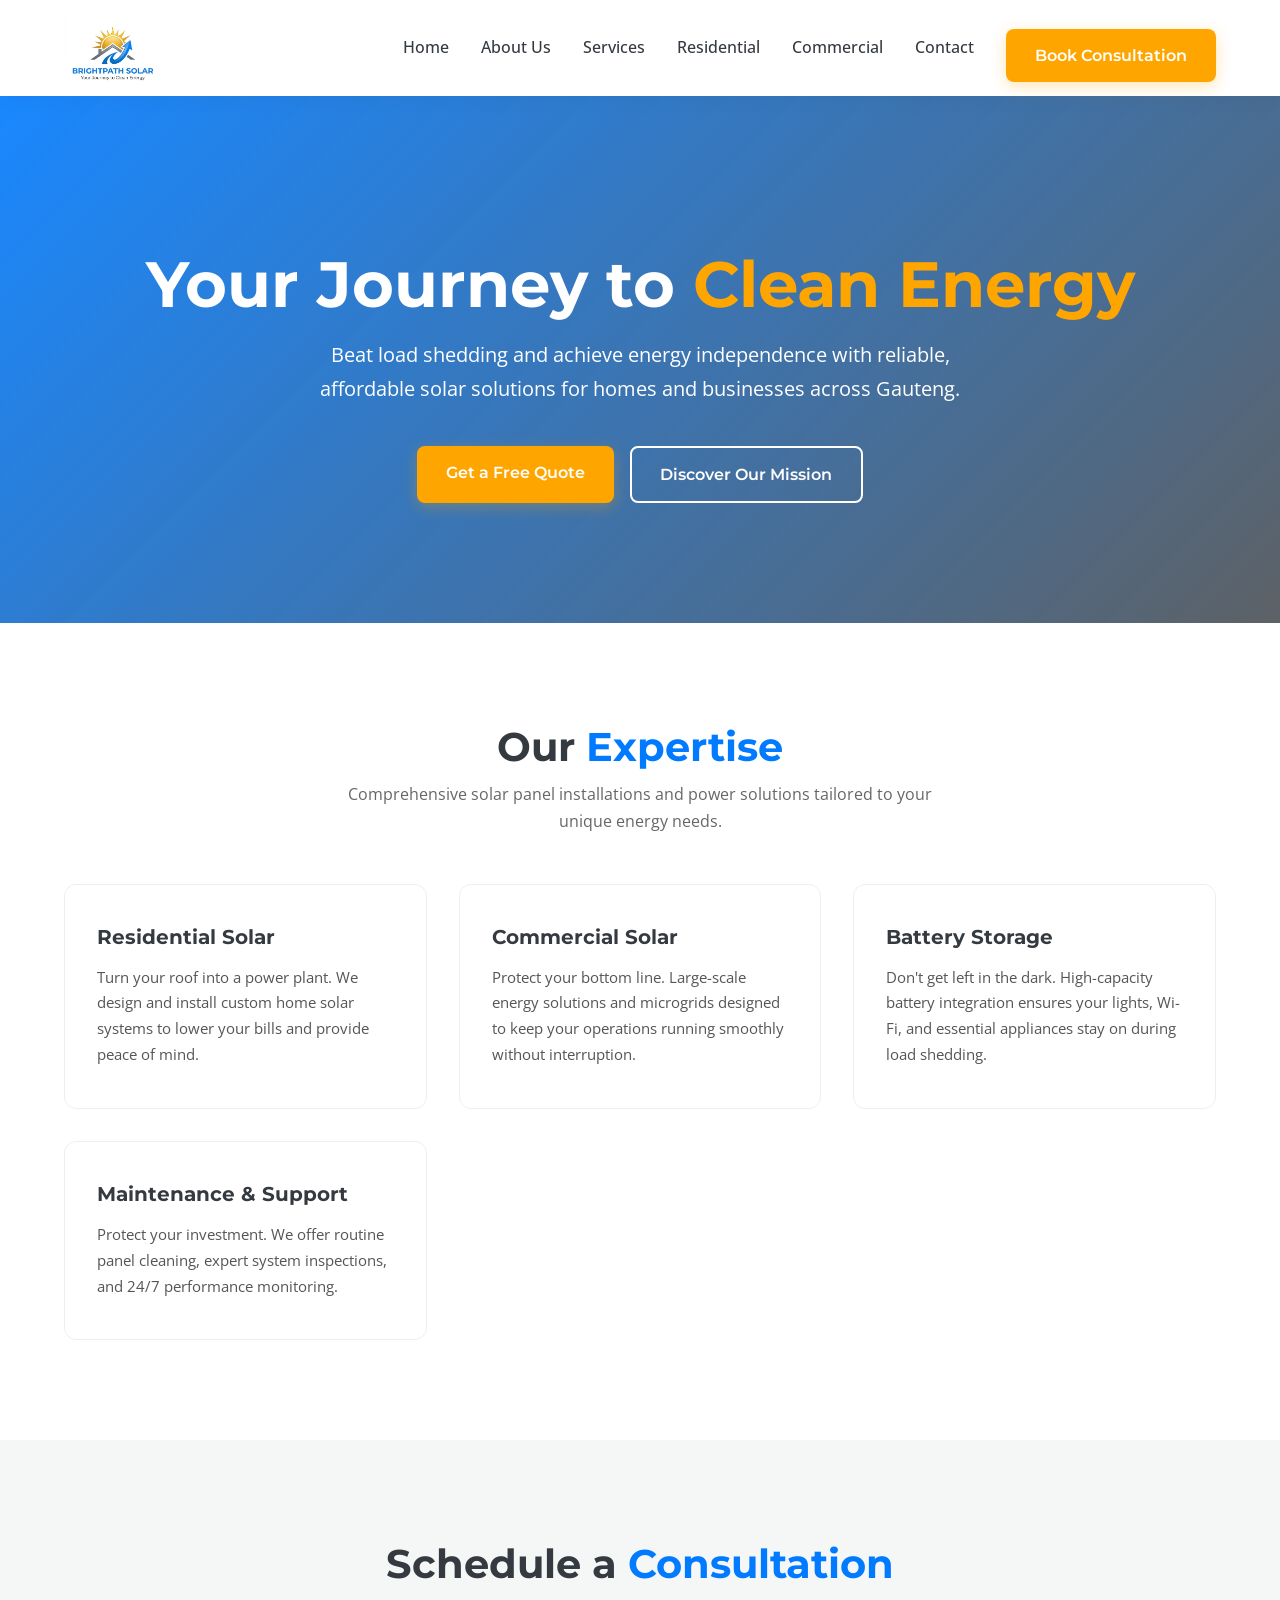
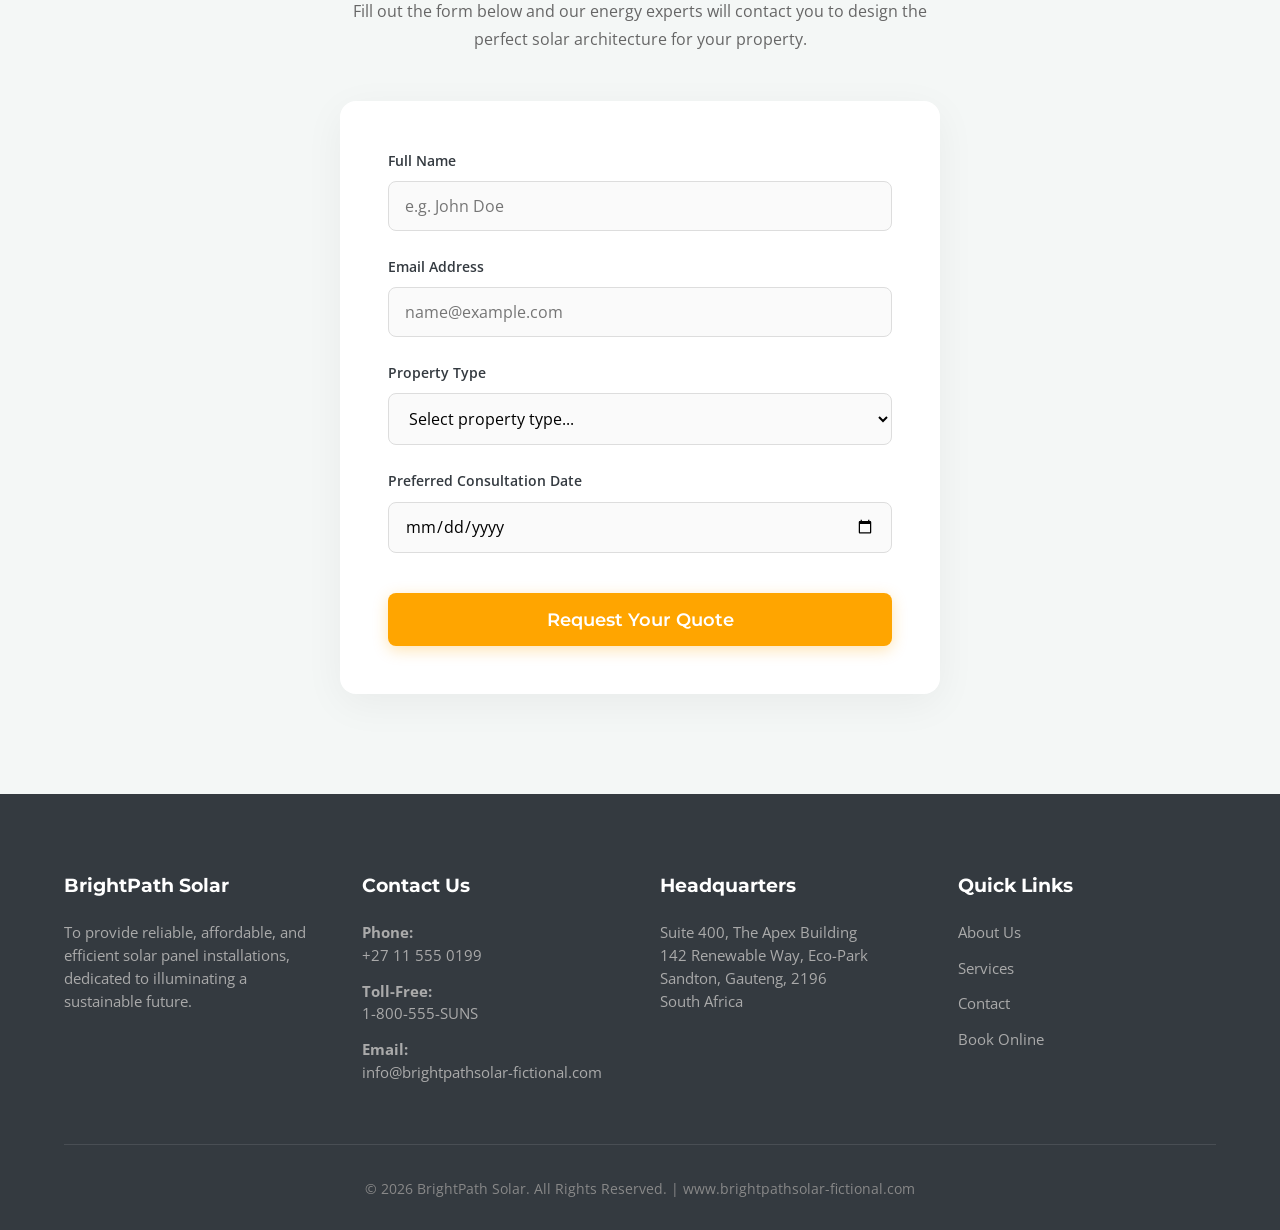
<file: index.html>
<!DOCTYPE html>
<html lang="en">
<head>
    <meta charset="UTF-8">
    <meta name="viewport" content="width=device-width, initial-scale=1.0">
    <meta name="description" content="BrightPath Solar provides reliable, affordable, and efficient solar panel installations for homes and businesses in Gauteng. Start your journey to clean energy today.">
    <meta name="keywords" content="Solar Panels, Solar Installation Sandton, Clean Energy Gauteng, Commercial Solar, Residential Solar, Load Shedding Battery Storage">
    <meta name="author" content="BrightPath Solar">
    <title>BrightPath Solar | Your Journey to Clean Energy</title>

    <link rel="preconnect" href="https://fonts.googleapis.com">
    <link rel="preconnect" href="https://fonts.gstatic.com" crossorigin>
    <link href="https://fonts.googleapis.com/css2?family=Montserrat:wght@500;700;800&family=Open+Sans:wght@400;500;600&display=swap" rel="stylesheet">

    <style>
        /* Strong Branding & Variables */
        :root {
            --brand-blue: #007BFF;
            --brand-orange: #FFA500;
            --brand-green: #28A745;
            --brand-gray: #343A40;
            --light-bg: #F4F7F6;
            --white: #FFFFFF;
            --transition: all 0.3s ease-in-out;
        }

        /* Base Reset & Typography */
        * { margin: 0; padding: 0; box-sizing: border-box; }
        html { scroll-behavior: smooth; }
        body { font-family: 'Open Sans', sans-serif; color: var(--brand-gray); line-height: 1.7; background-color: var(--white); overflow-x: hidden; }
        h1, h2, h3, h4 { font-family: 'Montserrat', sans-serif; font-weight: 700; line-height: 1.2; }
        a { text-decoration: none; color: inherit; transition: var(--transition); }
        ul { list-style: none; }

        /* Animations */
        @keyframes fadeUp {
            from { opacity: 0; transform: translateY(30px); }
            to { opacity: 1; transform: translateY(0); }
        }
        .animate-up { animation: fadeUp 1s ease forwards; }

        /* Buttons */
        .btn { display: inline-block; padding: 0.8rem 1.8rem; border-radius: 8px; font-weight: 600; text-align: center; cursor: pointer; transition: var(--transition); border: none; font-family: 'Montserrat', sans-serif; }
        .btn-primary { background-color: var(--brand-orange); color: var(--white); box-shadow: 0 4px 15px rgba(255, 165, 0, 0.3); }
        .btn-primary:hover { background-color: #e69500; transform: translateY(-2px); box-shadow: 0 6px 20px rgba(255, 165, 0, 0.4); }
        .btn-secondary { background-color: transparent; color: var(--white); border: 2px solid var(--white); }
        .btn-secondary:hover { background-color: var(--white); color: var(--brand-gray); }

        /* Navigation Header with Logo Image */
        header { background-color: var(--white); padding: 0.8rem 5%; box-shadow: 0 2px 20px rgba(0,0,0,0.05); display: flex; justify-content: space-between; align-items: center; position: sticky; top: 0; z-index: 1000; height: auto; }
        .logo { display: flex; align-items: center; max-width: 250px; z-index: 1001; }
        .logo img { max-height: 70px; width: auto; display: block; object-fit: contain; }
        
        nav ul { display: flex; gap: 2rem; align-items: center; }
        nav a { font-weight: 500; font-size: 1rem; color: var(--brand-gray); }
        nav a:hover { color: var(--brand-blue); }
        
        .hamburger { display: none; flex-direction: column; gap: 5px; cursor: pointer; border: none; background: transparent; z-index: 1001; }
        .hamburger span { width: 25px; height: 3px; background-color: var(--brand-gray); border-radius: 2px; transition: var(--transition); }

        /* Hero Section */
        .hero { position: relative; background: linear-gradient(135deg, rgba(0, 123, 255, 0.9), rgba(52, 58, 64, 0.8)), url('https://images.unsplash.com/photo-1509391366360-2e959784a276?auto=format&fit=crop&q=80') no-repeat center center/cover; color: var(--white); text-align: center; padding: 150px 5% 120px; }
        .hero h1 { font-size: clamp(2.5rem, 5vw, 4rem); margin-bottom: 1rem; }
        .hero h1 span { color: var(--brand-orange); }
        .hero p { font-size: clamp(1rem, 2vw, 1.25rem); margin-bottom: 2.5rem; max-width: 700px; margin-inline: auto; font-weight: 400; }
        .hero-buttons { display: flex; gap: 1rem; justify-content: center; flex-wrap: wrap; }

        /* Section Global */
        .section { padding: 100px 5%; }
        .section-header { text-align: center; margin-bottom: 3rem; }
        .section-header h2 { font-size: clamp(2rem, 4vw, 2.5rem); color: var(--brand-gray); }
        .section-header h2 span { color: var(--brand-blue); }
        .section-header p { color: #666; max-width: 600px; margin: 10px auto 0; }

        /* Services Grid */
        .grid { display: grid; grid-template-columns: repeat(auto-fit, minmax(280px, 1fr)); gap: 2rem; }
        .card { background: var(--white); padding: 2.5rem 2rem; border-radius: 12px; text-align: left; transition: var(--transition); border: 1px solid #eee; position: relative; overflow: hidden; }
        .card::before { content: ''; position: absolute; top: 0; left: 0; width: 100%; height: 4px; background: var(--brand-green); transform: scaleX(0); transform-origin: left; transition: var(--transition); }
        .card:hover { transform: translateY(-5px); box-shadow: 0 15px 30px rgba(0,0,0,0.08); }
        .card:hover::before { transform: scaleX(1); }
        .card h3 { color: var(--brand-gray); margin-bottom: 1rem; font-size: 1.25rem; }
        .card p { color: #555; font-size: 0.95rem; }

        /* Booking Form */
        .booking-section { background-color: var(--light-bg); }
        .form-container { background: var(--white); padding: 3rem; border-radius: 16px; max-width: 600px; margin: 0 auto; box-shadow: 0 10px 40px rgba(0,0,0,0.05); }
        .form-group { margin-bottom: 1.5rem; }
        .form-group label { display: block; margin-bottom: 0.5rem; font-weight: 600; font-size: 0.9rem; color: var(--brand-gray); }
        .form-group input, .form-group select { width: 100%; padding: 0.8rem 1rem; border: 1px solid #ddd; border-radius: 8px; font-family: 'Open Sans', sans-serif; font-size: 1rem; transition: var(--transition); background-color: #fafafa; }
        .form-group input:focus, .form-group select:focus { outline: none; border-color: var(--brand-blue); background-color: var(--white); box-shadow: 0 0 0 3px rgba(0, 123, 255, 0.1); }
        .form-btn { width: 100%; font-size: 1.1rem; padding: 1rem; margin-top: 1rem; }

        /* Footer */
        footer { background-color: var(--brand-gray); color: var(--white); padding: 80px 5% 30px; }
        .footer-grid { display: grid; grid-template-columns: repeat(auto-fit, minmax(200px, 1fr)); gap: 2.5rem; margin-bottom: 3rem; }
        .footer-grid h4 { color: var(--white); margin-bottom: 1.5rem; font-size: 1.2rem; }
        .footer-grid p, .footer-grid a { color: #aaa; font-size: 0.95rem; margin-bottom: 0.8rem; display: block; line-height: 1.5; }
        .footer-grid a:hover { color: var(--brand-orange); padding-left: 5px; }
        .copyright { text-align: center; padding-top: 2rem; border-top: 1px solid rgba(255,255,255,0.1); color: #888; font-size: 0.85rem; }

        /* Mobile Optimization (Media Queries) */
        @media (max-width: 991px) {
            .hero { padding: 120px 5% 80px; }
            .section { padding: 80px 5%; }
            .form-container { padding: 2rem; }
            .logo img { max-height: 60px; }
        }

        @media (max-width: 768px) {
            .hamburger { display: flex; }
            header { padding: 0.8rem 5%; }
            
            nav { position: fixed; top: 0; left: 100%; width: 100%; height: 100vh; background-color: var(--white); display: flex; flex-direction: column; justify-content: center; align-items: center; transition: var(--transition); z-index: 1000; }
            nav.active { left: 0; }
            nav ul { flex-direction: column; gap: 2rem; text-align: center; }
            nav a { font-size: 1.5rem; font-family: 'Montserrat', sans-serif; font-weight: 600; }
            
            .header-cta { display: none; } /* Hide book button in header on mobile to save space */
            
            /* Hamburger animation classes */
            .hamburger.active span:nth-child(1) { transform: translateY(8px) rotate(45deg); }
            .hamburger.active span:nth-child(2) { opacity: 0; }
            .hamburger.active span:nth-child(3) { transform: translateY(-8px) rotate(-45deg); }
            
            .logo img { max-height: 55px; }
        }
    </style>
</head>
<body>

    <header>
        <a href="index.html" class="logo">
            <img src="logo.jpg" alt="BrightPath Solar Logo" title="BrightPath Solar">
        </a>
        
        <nav id="nav-menu">
            <ul>
                <li><a href="index.html">Home</a></li>
                <li><a href="about.html">About Us</a></li>
                <li><a href="services.html">Services</a></li>
                <li><a href="residential.html">Residential</a></li>
                <li><a href="commercial.html">Commercial</a></li>
                <li><a href="contact.html">Contact</a></li>
                <li style="display: block; margin-top: 1rem;" class="mobile-cta-wrapper">
                    <a href="#booking" class="btn btn-primary" onclick="toggleMenu()">Book Consultation</a>
                </li>
            </ul>
        </nav>

        
        <button class="hamburger" id="hamburger" aria-label="Toggle menu">
            <span></span>
            <span></span>
            <span></span>
        </button>
    </header>

    <section class="hero">
        <div class="animate-up">
            <h1>Your Journey to <span>Clean Energy</span></h1>
            <p>Beat load shedding and achieve energy independence with reliable, affordable solar solutions for homes and businesses across Gauteng.</p>
            <div class="hero-buttons">
                <a href="#booking" class="btn btn-primary">Get a Free Quote</a>
                <a href="about.html" class="btn btn-secondary">Discover Our Mission</a>
            </div>
        </div>
    </section>

    <section class="section">
        <div class="section-header animate-up">
            <h2>Our <span>Expertise</span></h2>
            <p>Comprehensive solar panel installations and power solutions tailored to your unique energy needs.</p>
        </div>
        <div class="grid animate-up">
            <div class="card">
                <h3>Residential Solar</h3>
                <p>Turn your roof into a power plant. We design and install custom home solar systems to lower your bills and provide peace of mind.</p>
            </div>
            <div class="card">
                <h3>Commercial Solar</h3>
                <p>Protect your bottom line. Large-scale energy solutions and microgrids designed to keep your operations running smoothly without interruption.</p>
            </div>
            <div class="card">
                <h3>Battery Storage</h3>
                <p>Don't get left in the dark. High-capacity battery integration ensures your lights, Wi-Fi, and essential appliances stay on during load shedding.</p>
            </div>
            <div class="card">
                <h3>Maintenance & Support</h3>
                <p>Protect your investment. We offer routine panel cleaning, expert system inspections, and 24/7 performance monitoring.</p>
            </div>
        </div>
    </section>

    <section id="booking" class="section booking-section">
        <div class="section-header animate-up">
            <h2>Schedule a <span>Consultation</span></h2>
            <p>Fill out the form below and our energy experts will contact you to design the perfect solar architecture for your property.</p>
        </div>
        
        <div class="form-container animate-up">
            <form action="#" method="POST">
                <div class="form-group">
                    <label for="name">Full Name</label>
                    <input type="text" id="name" name="name" required placeholder="e.g. John Doe">
                </div>
                <div class="form-group">
                    <label for="email">Email Address</label>
                    <input type="email" id="email" name="email" required placeholder="name@example.com">
                </div>
                <div class="form-group">
                    <label for="property">Property Type</label>
                    <select id="property" name="property">
                        <option value="" disabled selected>Select property type...</option>
                        <option value="residential">Residential Home</option>
                        <option value="commercial">Commercial Business</option>
                    </select>
                </div>
                <div class="form-group">
                    <label for="date">Preferred Consultation Date</label>
                    <input type="date" id="date" name="date" required>
                </div>
                <button type="submit" class="btn btn-primary form-btn">Request Your Quote</button>
            </form>
        </div>
    </section>

    <footer>
        <div class="footer-grid">
            <div>
                <h4>BrightPath Solar</h4>
                <p>To provide reliable, affordable, and efficient solar panel installations, dedicated to illuminating a sustainable future.</p>
            </div>
            <div>
                <h4>Contact Us</h4>
                <p><strong>Phone:</strong> <a href="tel:+27115550199">+27 11 555 0199</a></p>
                <p><strong>Toll-Free:</strong> <a href="tel:18005557867">1-800-555-SUNS</a></p>
                <p><strong>Email:</strong> <a href="mailto:info@brightpathsolar-fictional.com">info@brightpathsolar-fictional.com</a></p>
            </div>
            <div>
                <h4>Headquarters</h4>
                <p>Suite 400, The Apex Building<br>
                142 Renewable Way, Eco-Park<br>
                Sandton, Gauteng, 2196<br>
                South Africa</p>
            </div>
            <div>
                <h4>Quick Links</h4>
                <a href="about.html">About Us</a>
                <a href="services.html">Services</a>
                <a href="contact.html">Contact</a>
                <a href="#booking">Book Online</a>
            </div>
        </div>
        <div class="copyright">
            &copy; 2026 BrightPath Solar. All Rights Reserved. | www.brightpathsolar-fictional.com
        </div>
    </footer>

    <script>
        const hamburger = document.getElementById('hamburger');
        const navMenu = document.getElementById('nav-menu');

        function toggleMenu() {
            hamburger.classList.toggle('active');
            navMenu.classList.toggle('active');
            // Prevent scrolling when menu is open
            document.body.style.overflow = navMenu.classList.contains('active') ? 'hidden' : 'auto';
        }

        hamburger.addEventListener('click', toggleMenu);
    </script>
</body>
</html>
</file>
